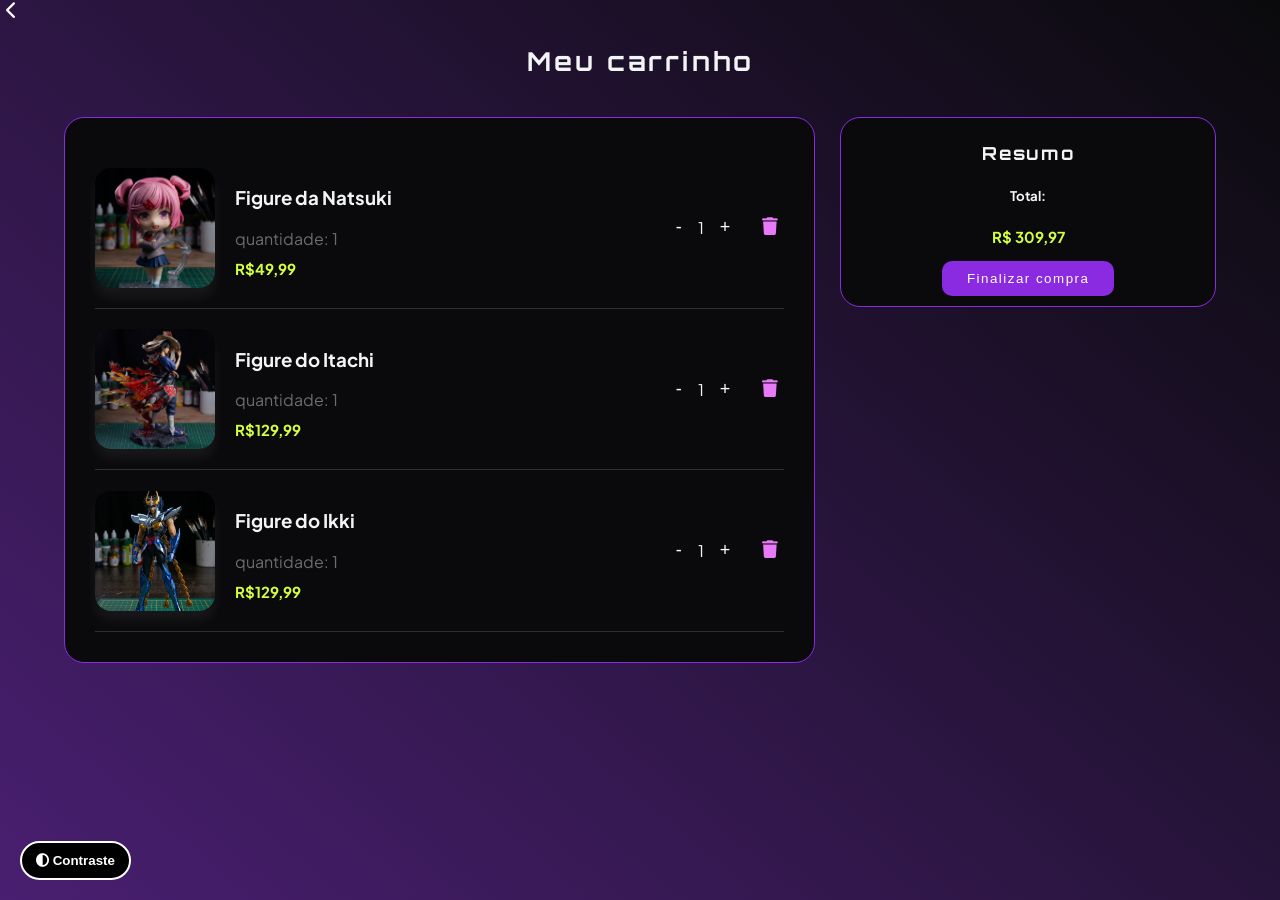
<file: carrinho.html>
<!DOCTYPE html>
<html lang="pt-br">
<head>
    <link rel="stylesheet" href="https://cdnjs.cloudflare.com/ajax/libs/font-awesome/6.5.2/css/all.min.css">
    <link rel="stylesheet" href="https://www.w3schools.com/w3css/5/w3.css">
    <link rel="stylesheet" href="style.css">
    <meta charset="UTF-8">
    <meta name="viewport" content="width=device-width, initial-scale=1.0">
    <title>Carrinho Camada Bruta</title>
</head>
<body>

    <!-- ================= VLibras ====================== -->
    <script src="https://vlibras.gov.br/app/vlibras-plugin.js"></script>

    <!-- Adiciona Libras no site -->
    <script>
        new window.VLibras.Widget({
            rootPath: 'https://vlibras.gov.br/app',
            avatar: 'Hosana', // Define o avatar como Hosana
            position: 'R' // Coloca na direita
        });
    </script>

    <!-- ================= ALTO CONTRASTE ====================== -->
    <button class = 'btn_contraste' onclick="document.body.classList.toggle('alto-contraste')" >
      <i class="fa-solid fa-circle-half-stroke"></i> Contraste
    </button>

    <button class="seta-voltar" onclick="history.back()">
    <i class="fa-solid fa-chevron-left"></i>
    </button>

    <h2 class="font-orbitron">Meu carrinho</h2>
<main class="container-carrinho">
    <!--Produto 1-->
    <section class="card-carrinho">

        <!-- Produto 1 -->
        <div class="item-carrinho">
            <img src="imagens/Natsuki.jpg" alt="produto1">

            <div class="info-prod">
                <h3>Figure da Natsuki</h3>
                <p class="cor-pro-p">quantidade: 1</p>
                <p class="preco-prod">R$49,99</p>
            </div>

            <div class="quantidade-prod">
                <button>-</button>
                <span>1</span>
                <button>+</button>
            </div>
            
            <button class="remover-prod" aria-label="Remover produto">
                <i class="fa-solid fa-trash"></i>
            </button>
        </div>

    <!--Produto 2-->
    <div class="item-carrinho">
            <img src="imagens/Itachi.jpg" alt="produto2">

            <div class="info-prod">
                <h3>Figure do Itachi</h3>
                <p class="cor-pro-p">quantidade: 1</p>
                <p class="preco-prod">R$129,99</p>
            </div>

            <div class="quantidade-prod">
                <button>-</button>
                <span>1</span>
                <button>+</button>
            </div>

            <button class="remover-prod" aria-label="Remover produto">
                <i class="fa-solid fa-trash"></i>
            </button>
    </div>

    <!--Produto 3-->
    <div class="item-carrinho">
            <img src="imagens/Ikki.webp" alt="produto3">

            <div class="info-prod">
                <h3>Figure do Ikki</h3>
                <p class="cor-pro-p">quantidade: 1</p>
                <p class="preco-prod">R$129,99</p>
            </div>

            <div class="quantidade-prod">
                <button>-</button>
                <span>1</span>
                <button>+</button>
            </div>
            
            <button class="remover-prod" aria-label="Remover produto">
                <i class="fa-solid fa-trash"></i>
            </button>
        </div>        
    </section>
        <aside class="total-carrinho">
            <h4 class="font-orbitron-menor">Resumo</h4>
            <h5>Total:</h6>
            <p class="preco-prod">R$ 309,97</p>
            <button class="botao-finalizar">Finalizar compra</button>
        </aside>
</main>
</body>
</html>
</file>
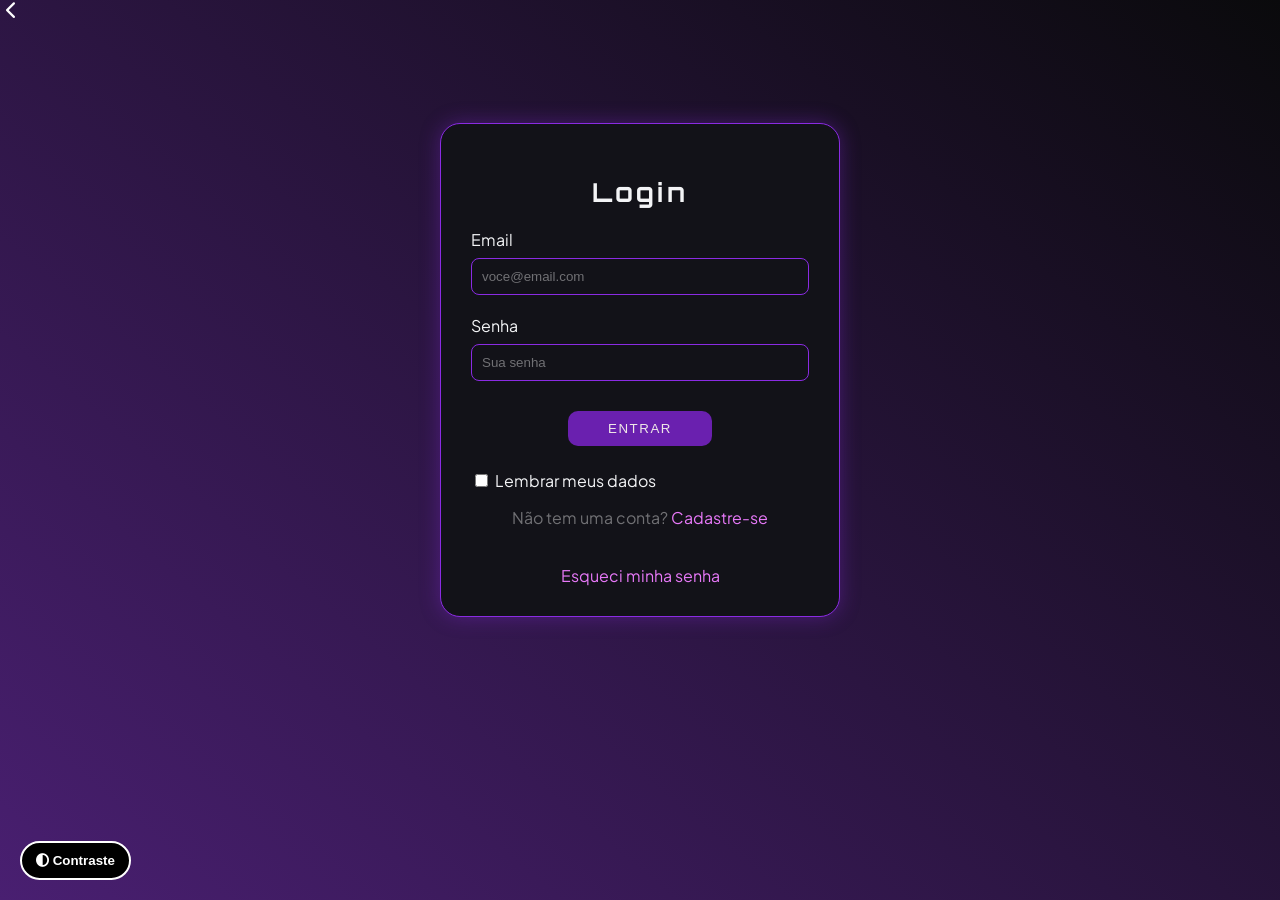
<file: login.html>
<!DOCTYPE html>
<html lang="pt-br">
<head>
    <link rel="stylesheet" href="https://cdnjs.cloudflare.com/ajax/libs/font-awesome/6.5.2/css/all.min.css">
    <link rel="stylesheet" href="https://www.w3schools.com/w3css/5/w3.css">
    <link rel="stylesheet" href="style.css">
    <meta charset="UTF-8">
    <meta name="viewport" content="width=device-width, initial-scale=1.0">
    <title>Login Camada Bruta</title>
</head>
<body>
        <!-- ================= VLibras ====================== -->
    <script src="https://vlibras.gov.br/app/vlibras-plugin.js"></script>

    <!-- Adiciona Libras no site -->
    <script>
        new window.VLibras.Widget({
            rootPath: 'https://vlibras.gov.br/app',
            avatar: 'Hosana', // Define o avatar como Hosana
            position: 'R' // Coloca na direita
        });
    </script>

    <!-- ================= ALTO CONTRASTE ====================== -->
    <button class = 'btn_contraste' onclick="document.body.classList.toggle('alto-contraste')" >
      <i class="fa-solid fa-circle-half-stroke"></i> Contraste
    </button>
    
    <button class="seta-voltar" onclick="history.back()">
    <i class="fa-solid fa-chevron-left"></i>
    </button>

    <div class="area-login">
      <section id="login" class="abrir-login">
        <form>
           <h1 class="font-orbitron">Login</h1>
            <div class="input-box">
                <label>Email</label>
                <input placeholder="voce@email.com" type="email">
            </div>
            <div class="input-box">
                <label>Senha</label>
                <input placeholder="Sua senha" type="password">
            </div>

            <button class="botao-entrar">ENTRAR</button>

            <div>
            <label>
                <input type="checkbox">
                Lembrar meus dados
            </label>
            </div>

            <div class="cadastro">
                <p>Não tem uma conta? <a href="#">Cadastre-se</a></p>
            </div>
            <div class="cadastro">
                <br>
                <a href="#">Esqueci minha senha</a>            
            </div>

        </form>
    </section>
</div>
</body>
</html>
</file>
<file: style.css>
/* ================= FONTES ================= */

@import url('https://fonts.googleapis.com/css2?family=Orbitron:wght@600;700;800;900&family=Plus+Jakarta+Sans:wght@400;500;600;700;800&display=swap');

.font-orbitron{
    font-family: 'Orbitron', sans-serif;
    letter-spacing: 3px;
    font-size: 26px;
}

.font-orbitron-menor{
    font-family: 'Orbitron', sans-serif;
    letter-spacing: 2px;
    font-size: 18px;
}

::-webkit-scrollbar{
    width: 14px;
    background: transparent;
}

::-webkit-scrollbar-track {
    background: #0A0A0C;
}

::-webkit-scrollbar-thumb{
    border-radius: 10px;
    background-color: rgba(138, 43, 226, 0.5);
    border: 3px solid transparent;
    background-clip: content-box;
}

/* ================= CONFIGURAÇÕES GERAIS ================= */

/* NOVO: aplica o cálculo de tamanho mais previsível a todos os elementos */
*{
    box-sizing: border-box;
}

body{
    min-height: 100vh; /*faz o body ter no minimo a altura do site todo*/
    margin: 0; /*tira o espaço do topo do site e deixa a nav grudar o topo*/
    background: linear-gradient(220deg, #0A0A0C, #491f71);
    color: #F3F4F6;
    font-family: 'Plus Jakarta Sans', sans-serif;
    text-align: center;
    overflow-x: hidden; /*tira aquela barra de rolagem lateral*/
}

.container{
    width: 90%;
    max-width: 1200px;
    margin: 0 auto;
}

/* ================= NAVBAR ================= */
.navbar{
    top: 0;
    left: 0;
    width: 100%;
    z-index: 1000;
    height: 75px; /*altura da navbar*/
    padding: 5px 20px;
    background-color: #0A0A0C;
    color: white;

    position: fixed;
    top: 0;
    left: 0;
    width: 100%;
    z-index: 1000;
    display: flex;
    align-items: center;
    justify-content: space-between;
    box-sizing: border-box;
}

.navbar nav{
    position: absolute;
    left: 50%;
    transform: translateX(-50%);
    top: 75px;
    width: 600px;
    max-width: 90%; /*NOVO: impede que o menu ultrapasse a tela*/
    height: 50px;
    background-color: #0A0A0C;
    border-radius: 0 0 30px 40px;

    display: flex;
    align-items: center;
    justify-content: center; /*NOVO: centraliza os links*/
}

.navbar nav ul{
    gap: 35px;
    display: flex;
    align-items: center;
    justify-content: center;
    margin: 0;
    padding: 0; /*ALTERAÇÃO: removemos os 90px que empurravam os links*/
    list-style: none;
}

.navbar nav li{
    margin: 0; /*ALTERAÇÃO: o espaçamento agora fica somente no gap*/
}

.navbar a{
    font-size: 14px;
    text-decoration: none;
    color: white;
    transition: 0.3s;
}

.navbar a:hover{
    color: #D4FF3F;
}

.navbar h1 a{
    font-size: 26px;
    color: #8a2be2;
    text-decoration: none;
}

.navbar h1 a:hover{
    color: #D4FF3F;
}

/* ================= PRINCIPAL ================= */

/*cria o container do card principal e das fotos*/
.container-card-principal{
    display: flex;
    align-items: center;
    justify-content: center; /*NOVO: centraliza o conjunto*/
    gap: 20px;
    width: 90%; /*ALTERAÇÃO: ocupa 90% da tela*/
    max-width: 1400px; /*NOVO: impede que fique largo demais*/
    margin: 150px auto 45px; /*ALTERAÇÃO: centraliza e mantém o espaço superior*/
    margin-bottom: 100px;
}

/*card da frase principal*/
.card-principal{
    flex: 2; /*NOVO: divide o espaço disponível com a área das fotos*/
    min-width: 0;
    height: 400px;
    padding: 25px;
    display: flex; /*NOVO: permite organizar o conteúdo interno*/
    align-items: center;
    justify-content: center;
    text-align: left;
    background-color: #39165a;
    border-radius: 10px;
}

.botao-catalogo{
    background-color: #D4FF3F;
    color: rgb(12, 11, 11);
    border-radius: 16px;
    padding: 10px 20px;
    cursor: pointer;
    letter-spacing: 1.5px;
    transition: all 0.3s ease;
}

.botao-catalogo:hover{
    background-color: #8a2be2;
    color: rgb(255, 255, 255);
    transform: scale(1.05);
}
.card-principal a{
    text-decoration: none;
}

.font-card-principal h2{
    margin-top: 50px;
    font-size: clamp(24px, 2.5vw, 35px);
    /*NOVO: adapta o título à tela, sem ficar pequeno ou grande demais*/
}

.font-card-principal p{
    margin-bottom: 30px;
}

/*fotos do lado do card principal*/
.foto-card-principal{
    display: flex;
    gap: 15px;
    flex: 1; /*NOVO: reserva uma parte do espaço para as fotos*/
    min-width: 0;
}

.foto-card-principal img{
    width: calc(50% - 7.5px);
    /*ALTERAÇÃO: cada imagem ocupa metade do espaço disponível*/
    height: 400px;
    object-fit: cover;
    border-radius: 10px;
}

/*================= CATEGORIAS DO CATALOGO =================*/
.categoria-catalogo{
    display: block;
    width: 90%;
    max-width: 1440px;
    min-height: 800px;
    margin: 200px auto;
    padding: 30px;
    color: #0A0A0C;
    background-color: rgb(194, 189, 189);
    border-radius: 20px;
}

.categorias{
    display: grid;
    gap: 30px;
    width: 100%;
    margin-top: 30px;
    grid-template-columns: repeat(2, minmax(0, 1fr));
}

.container-conteudo .categoria-catalogo h2,
.container-conteudo .categoria-catalogo p{
    margin: 10px;
    color: black;
    text-align: left;
}

.categoria-card{
    position: relative;
    isolation: isolate;
    display: flex;
    width: 100%;
    min-width: 0;
    height: 140px;
    box-shadow: 0 6px 12px rgba(0, 0, 0, 0.06);
    border: 1px solid #e0e5ed;
    border-radius: 20px;
    transition: all 0.3s ease;
}

.categoria-card:hover{
    background-color: #8a2be2;
    color: rgb(245, 240, 240);
    transform: scale(1.02);
    box-shadow: 0 10px 14px rgba(0, 0, 0, 0.12);
}

.categoria-card img{
    width: 150px;
    height: 140px;
    flex-shrink: 0;
    object-fit: cover;
    border-radius: 5px;
}

.categoria-link{
    display: block;
    min-width: 0;
    text-decoration: none;
    color: inherit;
}

.categoria-texto-card{
    flex: 1;
    display: flex;
    align-items: center;
    padding: 0 24px;
}

.categoria-catalogo h2{
 font-size: 38px;
}

/*================= PRODUTOS =================*/
.card-produtos{
    display: block;
    width: 90%;
    max-width: 1440px;
    min-height: 800px;
    margin: 200px auto;
    padding: 30px;
    color: white;
    background-color: #56317b;
    border-radius: 20px;
}
.produto{
    min-height: 440px;
    width: 100%; /*ALTERAÇÃO: ocupa a largura da coluna*/
    min-width: 0;
    padding: 12px; /*deixa um espaço dentro da caixa pra foto nao fica grudada*/
    background-color: #0a0a0c;
    border: 1px solid #8a2be2; /*cria uma bordinha de 1pixel roxo*/
    border-radius: 16px; /*arredonda as bordas*/
    position: relative;
    isolation: isolate;
    transition: transform 0.3s ease;
}

.produtos{
    display: grid;
    grid-template-columns: repeat(4, minmax(0, 1fr));
    /*ALTERAÇÃO: cria 3 colunas que dividem o espaço igualmente*/
    justify-content: center;
    margin: 30px auto;
    width: 90%;
    max-width: 1250px; /*NOVO: limita a largura do catálogo*/
    gap: 25px; /*da um espaço entre as caixas*/
}

.produto:hover{
    transform: scale(1.05); /*aumenta o card quando passa o mouse por cima*/
}

.produto::before{
    position: absolute;
    content: "";
    inset: -1px;
    border-radius: inherit;
    background: linear-gradient(
        90deg,
        red,
        magenta,
        blue,
        cyan,
        lime,
        yellow,
        red
    );

    padding: 4px;

    -webkit-mask:
        linear-gradient(#fff 0 0) content-box,
        linear-gradient(#fff 0 0);

    /*para Safari (iOS/macOS) e chrome antigo*/
    -webkit-mask-composite: xor; /*faz a mesma coisa q o de baixo soq faz com q funcione navegadores especificos*/

    /*padrao moderno oficial (firefox, edge e chrome atual)*/
    mask-composite: exclude; /*faz uma subtracao das duas gradients acima apagando o meio e deixando a borda*/

    opacity: 0; /*faz com q inicialmente nao apareca aparecendo so dps de passar o mouse*/
    transition: opacity 0.3s ease;
}

.produto:hover::before{
    opacity: 1;
}

.produto img{
    width: 100%;
    height: 340px;
    border-radius: 10px;
    object-fit: cover;
}

.preco-prod{
    color: #D4FF3F;
    font-size: 15px;
    font-weight: bold;
}

/*cria o botao para adicionar ao carrinho*/
.adicionar-prod{
    position: relative;
    z-index: 2; /*usa da sobreposicao ficando em cima de quem e abaixo do num dele*/
    background-color: #8a2be2;
    color: #F3F4F6;
    font-size: 16px;
    padding: 8px 20px;
    width: 100%;
    margin-bottom: 8px;
    border-radius: 16px;
    cursor: pointer;
    border: 0;
    transition: all 0.3s ease;
}

.adicionar-prod:hover{
    background-color: #D4FF3F;
    color: #0A0A0C;
    transform: scale(1.03);
    letter-spacing: 1px;
}
  /*================= ENCOMENDA ======================*/

 .container-encomenda {
    width: 90%;
    max-width: 1440px;
    margin: 100px auto 120px;
}

.container-encomenda h2 {
    margin: 0;
    font-size: 32px;
    color: #F3F4F6;
}

.card-encomenda {
    width: 90%;               
    max-width: 1440px;        
    margin: 100px auto 120px; 
    height: 350px;
    padding: 25px;
    display: flex;
    flex-direction: column;
    align-items: center;
    justify-content: center;
    text-align: center;
    background-color: #39165a;
    border: 1px solid #8a2be2;
    border-radius: 20px;
}

.botao-contato {
    display: inline-block;
    background-color: #D4FF3F;
    color: #0A0A0C;
    font-weight: bold;
    text-decoration: none;    
    border-radius: 25px;
    padding: 14px 32px;
    letter-spacing: 1.5px;
    transition: all 0.3s ease;
}

.botao-contato:hover {
    background-color: #8a2be2;
    color: #ffffff;
    transform: scale(1.05);
}

/*===============cria e mexe no carrinho===============*/
.carrinho{
    display: flex;
    align-items: center;
    justify-content: center;
    color: white;
    font-size: 22px !important;
    padding: 5px;
    flex-shrink: 0;
    transition: 0.4s ease;
}

.carrinho:hover{
    color: #D4FF3F;
    transform: scale(1.18);
}

/*===============CRIA E MEXE NO USUARIO===============*/
.user{
    display: flex;
    align-items: center;
    justify-content: flex-end;
    gap: 12px;
    margin-left: auto;
    flex: 1;
    width: auto;
}

.icone-user{
    display: flex;
    align-items: center;
    justify-content: center;
    width: 42px;
    height: 42px;
    background-color: #121218;
    color: #F3F4F6;
    border-radius: 50%;
    font-size: 30px !important;
    flex-shrink: 0;
    transition: 0.4s ease;
}

.icone-user:hover{
    background-color: #D4FF3F;
    color: #0A0A0C !important;
    transform: scale(1.08);
}

.seta-voltar{
    margin-right: 100%;
    background: transparent;
    border: none;
    color: white;
    font-size: 18px;
    cursor: pointer;
    transition: 0.4s ease; 
}

.seta-voltar:hover{
    color:#D4FF3F;
    transform: scale(1.08);
}

/* ================= CONTEÚDO ================= */
.container-conteudo h2{
    margin-top: 70px;
    margin-bottom: 80px;
}

.container-conteudo h3{
    font-size: 28px;
    margin-bottom: 20px;
}

.container-conteudo h4{
    font-size: 20px;
}

/* ================= BARRA DE PESQUISA ================= */

/*barra de pesquisa*/
.barra-pesquisa{
    position: absolute;
    left: 50%; /* <==== */
    transform: translateX(-50%); /*centraliza dum jeito diferente*/

    display: flex;

    width: 35%; /*ALTERAÇÃO: tamanho proporcional à tela*/
    max-width: 500px;
    min-width: 200px; /*NOVO: evita que fique pequena demais*/

    height: 38px;
    background-color: #121218;
    border: 1px solid #8a2be2;
    border-radius: 8px;
    overflow: hidden;
    box-sizing: border-box;
    z-index: 10; /*controla a sobreposição dos elementos (oq fica frente e oq fica atras)*/
}

.barra-pesquisa input{
    flex: 1;
    min-width: 0; /*NOVO: permite que o input encolha dentro da barra*/

    background-color: #121218;
    color: rgb(239, 231, 231);
    border: none;
    outline: none;
    box-shadow: none;
    appearance: none;

    margin: 0;
    padding: 1px 10px;
    box-sizing: border-box;
}

.barra-pesquisa input::placeholder{
    color: rgba(255, 255, 255, 0.4);
}

/*=================aqui cria o css do login=================*/

.area-login{
    width: 90%; /*ALTERAÇÃO: adapta a largura em telas menores*/
    max-width: 400px;
    padding: 30px;
    margin: 100px auto;
    background-color: #121218;
    border: 1px solid #8a2be2;
    border-radius: 20px;
    box-sizing: border-box;
    box-shadow: 0 0 20px rgba(138, 43, 226, 0.35);
}

.area-login input:not([type="checkbox"]){
    width: 100%; /*ALTERAÇÃO: acompanha a largura do card*/

    background-color: #121218;
    color: rgb(239, 231, 231);
    border: 1px solid #8a2be2;
    border-radius: 8px;
    margin: 0 0 20px;
    padding: 10px;
    box-sizing: border-box;
}

.area-login input::placeholder{
    color: rgba(255, 255, 255, 0.4);
}

.area-login input[type="checkbox"]{
    width: auto;
    margin: 4px;
    cursor: pointer;
}

.area-login label{
    display: block;
    text-align: left;
    margin-bottom: 8px;
}

/*===============cria o botao de entrar no login===============*/

.botao-entrar{
    margin-top: 10px;
    margin-bottom: 24px;
    color: rgb(239, 231, 231);
    padding: 10px 40px; /*ALTERAÇÃO: botão com largura mais equilibrada*/
    border-radius: 10px;
    cursor: pointer; /*quando passa o mouse mostra q e clicavel*/
    border: 0; /*remove qualquer borda padrao ao redor do botao*/
    background-color: #6a20af;
    box-shadow: #dbc1f4;
    letter-spacing: 1.5px;
    transition: all 0.3s ease;
}

.botao-entrar:hover{
    color: rgb(12, 11, 11);
    background-color: #D4FF3F;
    box-shadow: #dbc1f4;
    transform: scale(1.05);
    box-shadow: 0 0 15px rgba(212, 255, 63, 0.15);
}

.botao-entrar:active{
    background-color: #6a20af;
    box-shadow: #dbc1f4;
    transition: 100ms;
}

.cadastro p{
    color: rgba(255, 255, 255, 0.4);
}

.cadastro a{
    color: #E879F9;
    text-decoration: none;
}

.cadastro a:hover{
    color: #FF9AEC;
}

/*===============Cria o botao de voltar===============*/

.botao-voltar{
    background-color: #121218;
    color: rgb(239, 231, 231);
    border: 1px solid #8a2be2;
    border-radius: 8px;
    padding: 10px 20px;
    cursor: pointer;
    letter-spacing: 1.5px;
    transition: all 0.3s ease;
}

.botao-voltar:hover{
    background-color: #D4FF3F;
    color: rgb(12, 11, 11);
    transform: scale(1.05);
    box-shadow: 0 0 10px rgba(212, 255, 63, 0.15);
}

/*===============Aqui cria o css do carrinho===============*/
.container-carrinho{
    display: grid;
    grid-template-columns: 2fr 1fr;
    gap: 25px;
    width: 90%;
    max-width: 1200px;
    margin: 40px auto;
    align-items: start;
}

.card-carrinho{
    width: 100%; /*adapta a largura à tela*/
    max-height: 900px;
    padding: 30px;
    gap: 25px;
    background-color: #0A0A0C;
    border: 1px solid rgb(138, 43, 226);
    border-radius: 20px;
}

.total-carrinho{
    width: 100%;
    margin: 0;
    background-color: #0A0A0C;
    border: 1px solid #8a2be2;
    border-radius: 20px;
}

.quantidade-prod{
    display: flex;
    align-items: center;
    gap: 10px;
}
.quantidade-prod button,
.remover-prod{
    background: transparent;
    border: none;
    color: white;
    cursor: pointer;
    font-size: 18px;
}

.remover-prod{
    color: #E879F9;
    padding: 8; 
    transition: 0.3s;
}

.remover-prod:hover{
    color: #cb4e61;
    transform: scale(1.15);
}

.item-carrinho{
    display: flex;
    align-items: center;
    gap: 20px;
    padding: 20px 0;
    text-align: left;
    border-bottom: 1px solid rgba(255,255,255,0.15);
}

.item-carrinho img{ 
    width: 120px;
    height: 120px;
    object-fit: cover;
    border-radius: 16px;
    box-shadow: 0 10px 12px rgba(255, 255, 255, 0.06);

}

.info-prod{
    flex: 1;
    min-width: 0;
}

.item-prod h3{
    margin-bottom: 15px;
}

.info-prod p{
    margin: 10px 0;
}

.cor-pro-p{
    color: rgba(255, 255, 255, 0.4);
}

.botao-finalizar{
    background-color: #8a2be2;
    color: white;
    padding: 10px 25px;
    border: none;
    border-radius: 10px;
    cursor: pointer;
    letter-spacing: 1.5px;
    transition: all 0.3s ease;
    margin-bottom: 10px;
}

.botao-finalizar:hover{
    background-color: #D4FF3F;
    color: rgb(12, 11, 11);
    transform: scale(1.05);
    box-shadow: 0 0 10px rgba(212, 255, 63, 0.15);
}

/* INICIO DO FOOTER */
.footer{
    width: 100%;
    color: #F3F4F6;
    background-color: #161616;
}

/* CONTEÚDO PRINCIPAL DO FOOTER */
.footer-conteudo{
    display: grid;
    grid-template-columns: repeat(4, 1fr);
    padding: 3rem 3.5rem;
    gap: 2rem;
}
/* LOGO E REDES SOCIAIS */
.footer-redes{
    display: flex;
    flex-direction: column;
    align-items: center;
}

.footer-redes-sociais{
    display: flex;
    flex-direction: row;
    align-items: center;
    align-items: center;
    gap: 0.7rem;
    margin-top: 1rem;
}

.footer-link{
    display: flex;
    align-items: center;
    justify-content: center;
    height: 2.5rem;
    width: 2.5rem;
    color: white;
    text-decoration: none;
    border-radius: 50%;
}

.footer-redes-sociais .footer-link{
    display: flex;
    align-items: center;
    justify-content: center;
    height: 2.5rem;
    width: 2.5rem;
    color: white;
    border-radius: 50%;
}

#Instagram{
    background:linear-gradient(#7f37c9, #ff2992, #ff9807) ;
}

#Facebook{
    background:linear-gradient(#4267b3) ;
}

#Whatsapp{
    background:linear-gradient(#25d366) ;
}

.footer-list{
    display: flex;
    flex-direction: column; /* Texto em cima, ícones embaixo */
    align-items: center;
    gap: 0.75rem;
    list-style: none;
    padding: 0;
    margin: 0;
}

.footer a{
    color: rgba(174, 174, 174, 0.5);
    text-decoration: none;
    transition: all 0.3s ease;;
}

.footer a:hover{
    background-color: #491f71;
}

.input-group{
    display: flex;
    align-items: center;
    background-color: #39165a;
    border-radius: 12px;
}

.input-group input{
    all: unset;
    padding: 2px;
    width: 100%;
}

.input-group button{
    background-color: #25d366;
}

/* ================= RESPONSIVIDADE ================= */

/*adapta o site para tablets e telas menores que 900px*/

@media (max-width: 900px){

    .container-card-principal{
        flex-wrap: wrap;
    }

    .card-principal{
        width: 100%;
        flex: auto;
    }

    .foto-card-principal{
        width: 100%;
        flex: auto;
    }

    .produtos{
        grid-template-columns: repeat(2, minmax(0, 1fr));
    }

    .barra-pesquisa{
        width: 30%;
    }
}

/*adapta o site para celulares*/

@media (max-width: 600px){

    .navbar{
        padding: 5px 10px;
    }

    .navbar nav{
        position: static;
        transform: none;
        width: auto;
        height: auto;
        background: transparent;
    }

    .navbar nav ul{
        gap: 10px;
        flex-wrap: wrap;
    }

    .navbar a{
        font-size: 11px;
    }

    .barra-pesquisa{
        display: none;
    }

    .container-card-principal{
        width: 92%;
        margin: 90px auto 30px;
        gap: 15px;
    }

    .card-principal{
        height: auto;
        min-height: 230px;
        padding: 20px;
    }

    .foto-card-principal img{
        height: 220px;
    }

    .produtos{
        grid-template-columns: 1fr;
        width: 90%;
        gap: 20px;
    }

    .produto img{
        height: 230px;
    }

    .card-carrinho{
        padding: 15px;
    }

    .item-carrinho{
        gap: 15px;
        padding: 10px;
    }

    .item-carrinho img{
        width: 95px;
        height: 110px;
    }

    .area-login{
        padding: 20px;
    }

      .navbar{
        padding: 5px 10px;
    }

    .navbar nav{
        position: static;
        transform: none;
        width: 100%;
        height: auto;
        max-width: 100%;
        background: transparent;
    }

    .navbar nav ul{
        gap: 10px;
        flex-wrap: wrap;
    }

    .navbar a{
        font-size: 11px;
    }

    .barra-pesquisa{
        display: none;
    }

    .container-card-principal{
        margin-top: 110px;
    }

    .produtos{
        grid-template-columns: 1fr;
    }

    .produto img{
        height: 230px;
    }

    .item-carrinho{
        flex-wrap: wrap;
    }

    .item-carrinho img{
        width: 90px;
        height: 90px;
    }

    .botao-finalizar{
        max-width: 100%;
        padding: 10px 15px;
    }    
}

/* ================= RESPONSIVIDADE ================= */
@media (max-width: 760px) {
    .navbar {
        height: auto;
        flex-wrap: wrap;
        padding: 10px 12px;
        gap: 8px;
    }

    .navbar h1 {
        margin: 0;
        font-size: 16px;
        letter-spacing: 1px;
    }

    .navbar h1 a {
        font-size: 16px;
    }

    .barra-pesquisa {
        position: static;
        transform: none;
        flex: 1;
        min-width: 90px;
        width: auto;
        height: 32px;
    }

    .barra-pesquisa input {
        font-size: 12px;
        padding: 0 8px;
    }

    .user {
        flex: 0;
        gap: 8px;
    }

    .icone-user {
        width: 34px;
        height: 34px;
        font-size: 22px !important;
    }


    .navbar nav {
        top: 100%; 
        width: 85%;
        height: 38px;
    }

    .navbar nav ul {
        gap: 18px;
    }

    .navbar a h3,
    .navbar a {
        font-size: 13px;
        margin: 0;
    }

    /* --- 2. BANNER PRINCIPAL (Empilha o card roxo e as 2 fotos) --- */
    .container-card-principal {
        flex-direction: column;
        width: 92%;
        margin: 65px auto 30px;
        gap: 15px;
    }

    .card-principal {
        width: 100%;
        height: auto;
        padding: 24px 18px;
        text-align: center;
    }

    .font-card-principal h2 {
        margin-top: 0;
        font-size: 22px;
    }

    .foto-card-principal {
        width: 100%;
        gap: 10px;
    }

    .foto-card-principal img {
        width: calc(50% - 5px);
        height: 190px;
    }

    .categoria-catalogo {
        width: 92%;
        min-height: auto;
        margin: 30px auto;
        padding: 18px 14px;
    }

    .categoria-catalogo h2 {
        font-size: 26px;
        margin: 0 0 5px 0;
    }

    .categorias {
        grid-template-columns: repeat(3, minmax(0, 1fr));
        gap: 8px;
        margin-top: 15px;
    }

    .categoria-card {
        flex-direction: column;
        height: auto;
        border-radius: 12px;
        overflow: hidden;
        background-color: #e6e6e6;
    }

    .categoria-card img {
        width: 100%;
        height: 85px;
        border-radius: 0;
    }

    .categoria-texto-card {
        padding: 8px 4px;
        justify-content: center;
        text-align: center;
    }

    .categoria-texto-card span {
        font-size: 12px;
        font-weight: 700;
        color: #0A0A0C;
    }

    /* --- 4. PRODUTOS EM DESTAQUE --- */
    .card-produtos {
        width: 92%;
        min-height: auto;
        margin: 30px auto;
        padding: 18px 10px;
    }

    .produtos {
        grid-template-columns: repeat(2, minmax(0, 1fr));
        width: 100%;
        gap: 10px;
        margin: 15px auto;
    }

    .produto {
        min-height: auto;
        padding: 8px;
        display: flex;
        flex-direction: column;
        justify-content: space-between;
    }

    .produto:hover {
        transform: none;
    }

    .produto img {
        height: 160px;
    }

    .produto h5 {
        font-size: 14px;
        margin: 8px 0 4px;
    }

    .adicionar-prod {
        font-size: 13px;
        padding: 8px 6px;
        margin-bottom: 0;
    }

    /* --- 5. CARRINHO E LOGIN --- */
    .card-carrinho {
        padding: 15px;
    }

    .item-carrinho {
        gap: 15px;
        padding: 10px;
    }

    .item-carrinho img {
        width: 95px;
        height: 110px;
    }

    .area-login {
        margin: 60px auto;
        padding: 20px;
    }

    /*RODAPÉ*/

footer,
    .footer {
        display: flex;
        flex-direction: column;
        align-items: center;
        text-align: center;
        padding: 40px 20px 80px; 
        gap: 30px;
    }

    
    .footer-conteudo, 
    footer > div:first-child {
        display: flex;
        flex-direction: row;
        justify-content: flex-start;
        overflow-x: auto;            
        scroll-snap-type: x mandatory; 
        gap: 24px;
        width: 100%;
        padding: 20px;
        -webkit-overflow-scrolling: touch;
    }


    .footer-redes,
    .footer-list,
    .footer-conteudo > div {
        flex: 0 0 220px;        
        scroll-snap-align: center;
    }

    .footer-redes,
    .footer-list {
        width: 100%;
        align-items: center;
    }

    .footer-redes-sociais {
        justify-content: center;
        gap: 1rem;
    }

    .input-group {
        width: 100%;
        max-width: 300px;
        margin: 10px auto 0;
        padding: 4px 8px;
    }

    .input-group input {
        padding: 8px;
        font-size: 14px;
        text-align: left;
    }

    .input-group button {
        padding: 8px 12px;
        border: none;
        border-radius: 8px;
        cursor: pointer;
        flex-shrink: 0;
    }
}



/* ================= ALTO CONTRASTE ================= */
.btn_contraste{
    position:fixed;
    bottom:20px; 
    left:20px; 
    z-index:9999; 
    background:#000; 
    color: #fff; 
    border:2px solid 
    #fff; 
    padding:10px 14px; 
    border-radius:50px; 
    cursor:pointer; 
    font-weight:bold;
}

/* HOME */
body.alto-contraste {
    background: #000000 !important;
    color: #ffffff !important;
}

body.alto-contraste .card-principal,
body.alto-contraste .card-produtos,
body.alto-contraste .produto,
body.alto-contraste .navbar,
body.alto-contraste .barra-pesquisa,
body.alto-contraste .botao-catalogo,
body.alto-contraste .botao-catalogo:hover{
    background-color: #000000 !important;
    border: 2px solid #ffffff !important;
    box-shadow: none !important;
}

body.alto-contraste .categoria-catalogo,
body.alto-contraste .categoria-card{
    background-color: #000000 !important;
    color: #ffffff !important;
    border: 2px solid #ffffff !important;
}

body.alto-contraste .produto::before,
body.alto-contraste .produto:hover::before {
    display: none !important;
    content: none !important;
}

body.alto-contraste .categoria-catalogo h2,
body.alto-contraste .categoria-catalogo p,
body.alto-contraste .categoria-texto-card span {
    color: #ffffff !important;
}

body.alto-contraste a,
body.alto-contraste .preco-prod {
    color: #ffffff !important;
}

html.alto-contraste::-webkit-scrollbar-track,
html:has(body.alto-contraste)::-webkit-scrollbar-track {
    background-color: #000000 !important;
}

body.alto-contraste .adicionar-prod,
body.alto-contraste .adicionar-prod:hover{
    background-color: #000000 !important;
    color: #ffffff !important;
    border: 2px solid #ffffff !important;
}

/*LOGIN*/
body.alto-contraste .botao-entrar,
body.alto-contraste .botao-entrar:hover,
body.alto-contraste .botao-entrar:active,
body.alto-contraste .area-login,
body.alto-contraste .area-login input {
    background-color: #000000 !important;
    color: #ffffff !important;
    border: 2px solid #ffffff !important;
    box-shadow: none !important;
}

/*LOGIN*/
body.alto-contraste .cadastro p,
body.alto-contraste .cadastro a,
body.alto-contraste .cadastro a:hover {
    color: #ffffff !important;
}
/*CARRINHO*/
body.alto-contraste .botao-finalizar,
body.alto-contraste .botao-finalizar:hover{
    background-color: #000 !important;
    color: #fff !important;
    border: 1px solid #fff !important;
}


body.alto-contraste .total-carrinho,
body.alto-contraste .card-carrinho{
    background-color: #000 !important;
    border: 1px solid #fff !important;
    box-shadow: none !important;

}
body.alto-contraste .remover-prod{
    filter: brightness(0) invert(1) !important;
}
/* ENCOMENDA */
body.alto-contraste .card-encomenda,
body.alto-contraste .container-encomenda,
body.alto-contraste .botao-contato,
body.alto-contraste .botao-contato:hover{
    background-color: #000000 !important;
    color: #ffffff !important;
    border: 2px solid #ffffff !important;
    box-shadow: none !important;
}
</file>
